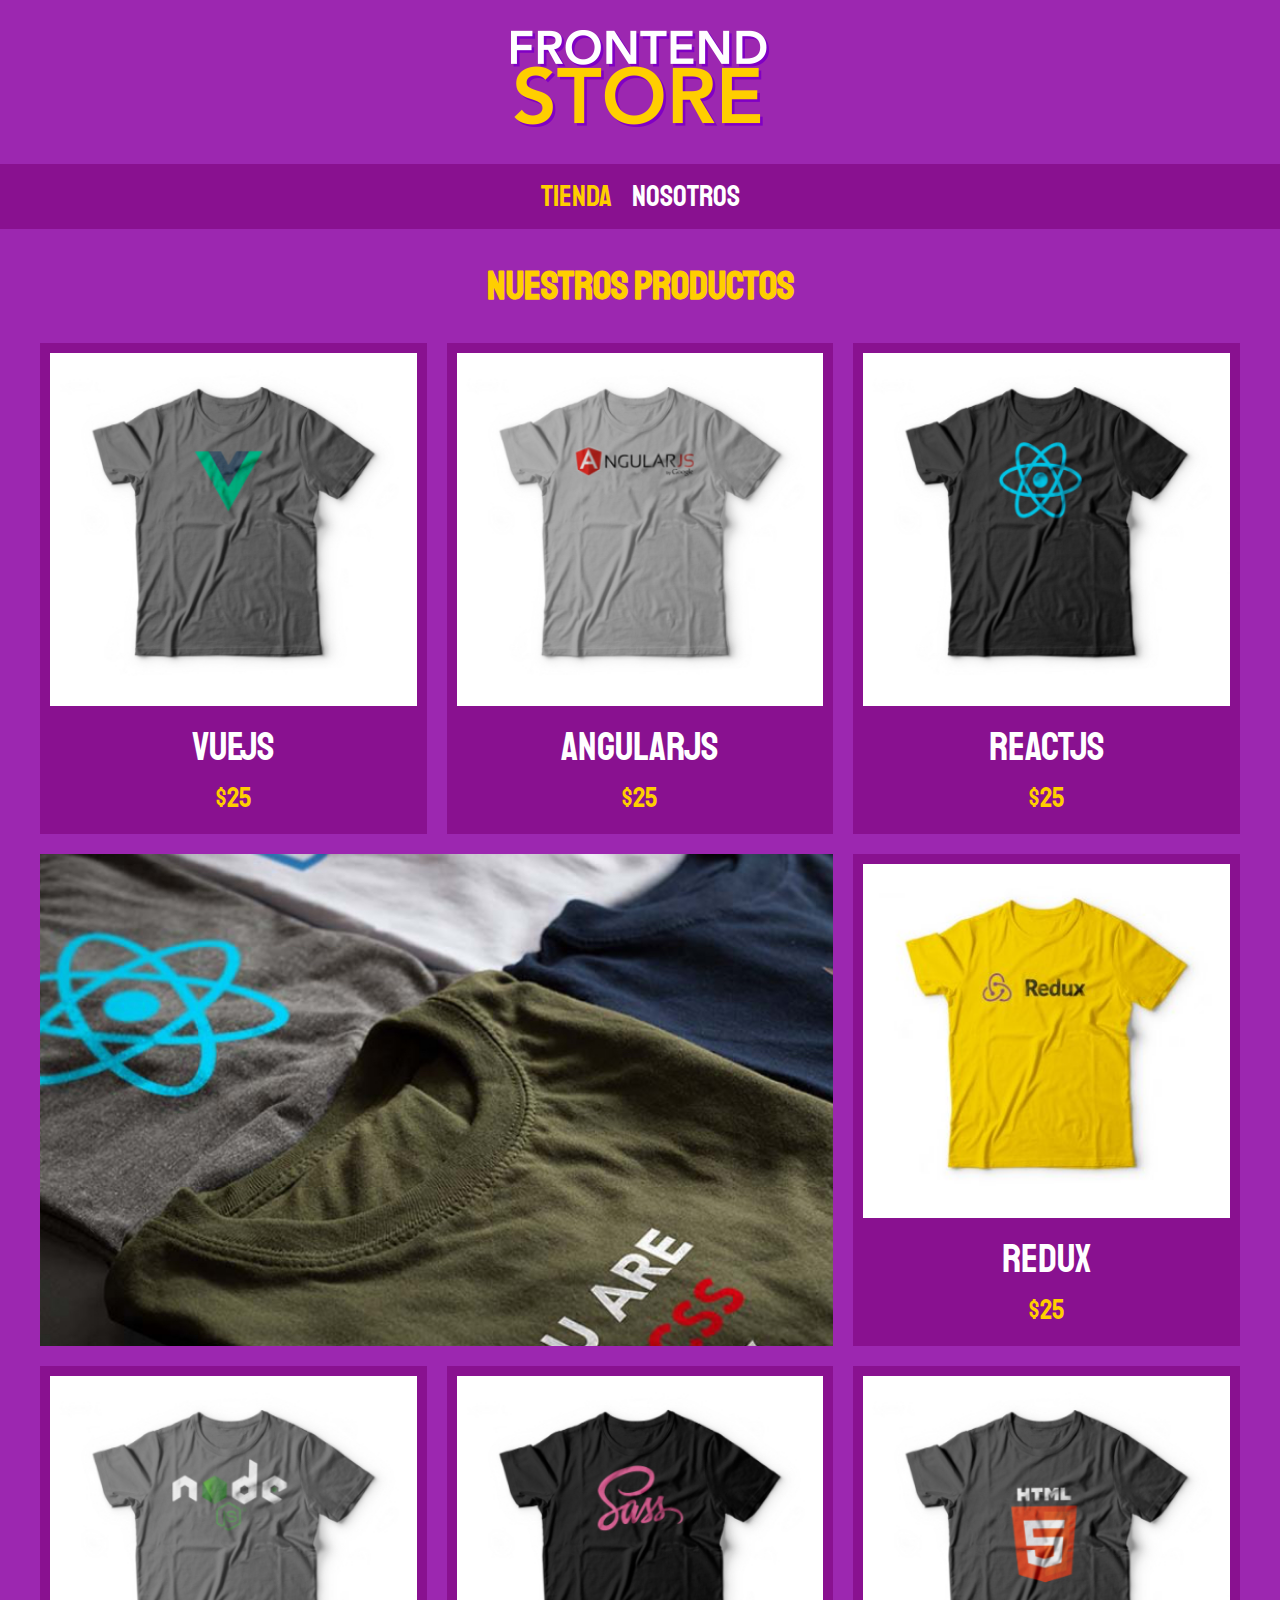
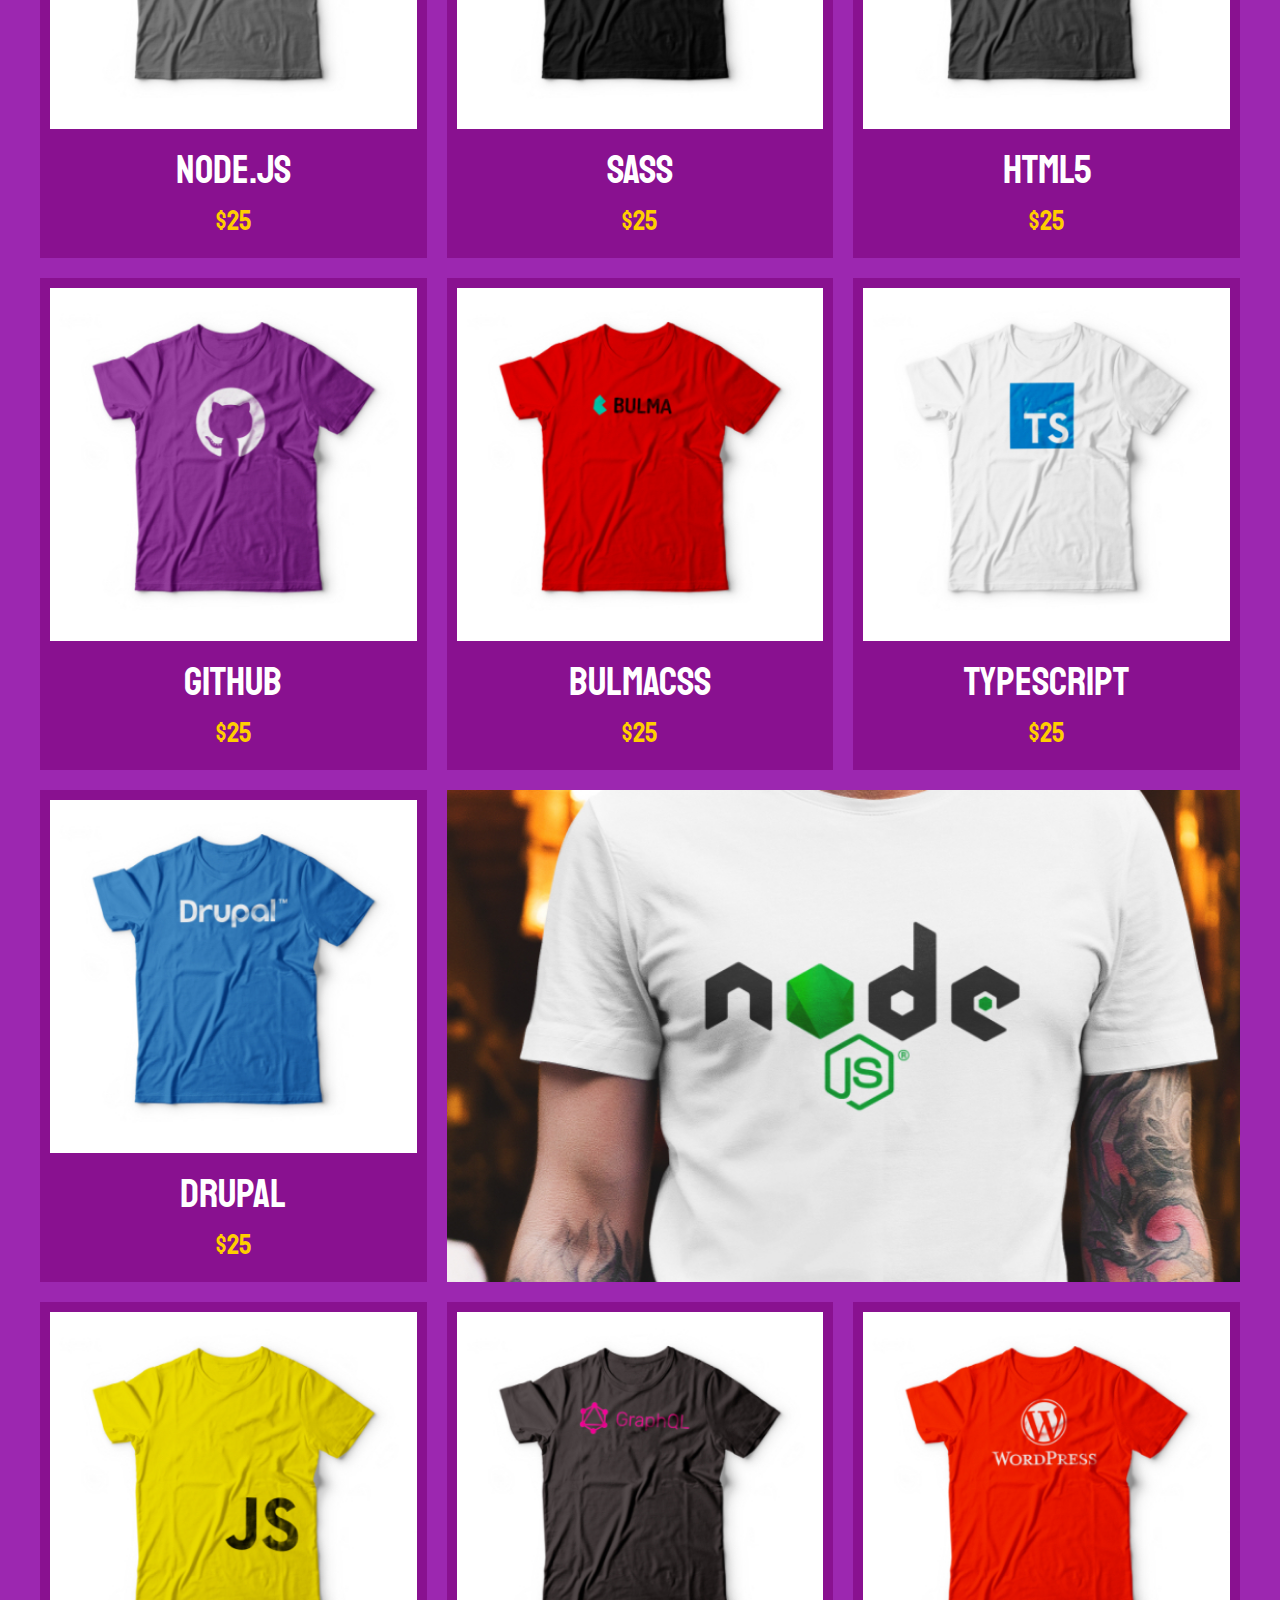
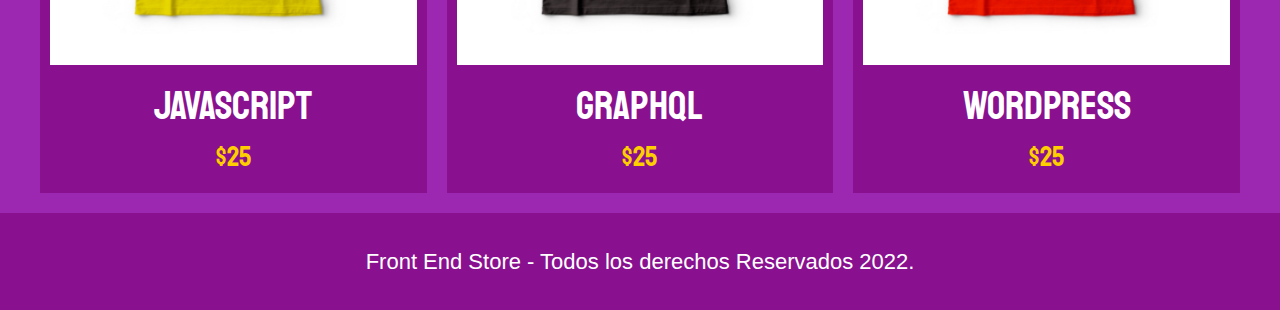
<file: index.html>
<!DOCTYPE html>
<html lang="en">
<head>
    <meta charset="UTF-8">
    <meta http-equiv="X-UA-Compatible" content="IE=edge">
    <meta name="viewport" content="width=device-width, initial-scale=1.0">
    <title>FrontEnd Store</title>
    <link rel="stylesheet" href="./css/normalize.css">
    <link rel="preconnect" href="https://fonts.googleapis.com">
    <link rel="preconnect" href="https://fonts.gstatic.com" crossorigin>
    <link href="https://fonts.googleapis.com/css2?family=Staatliches&display=swap" rel="stylesheet">
    <link rel="stylesheet" href="./css/style.css">
</head>
<body>
    <header class="header">
        <a href="index.html">
            <img class="header__logo" src="img/logo.png" alt="Logotipo">
        </a>
    </header>

    <nav class="navegacion">
        <a class="navegacion__enlace navegacion__enlace--activo" href="index.html">Tienda</a>
        <a class="navegacion__enlace" href="nosotros.html">Nosotros</a>
    </nav>

    <main class="contenedor">
        <h1>Nuestros Productos</h1>

        <div class="grid">
            <div class="producto">
                <a href="producto.html">
                    <img class="producto__imagen" src="img/1.jpg" alt="imagen camisa">
                    <div class="producto__informacion">
                        <p class="producto__nombre">VueJS</p>
                        <p class="producto__precio">$25</p>
                    </div>
                </a>
            </div> <!--.producto -->
            <div class="producto">
                <a href="producto.html">
                    <img class="producto__imagen" src="img/2.jpg" alt="imagen camisa">
                    <div class="producto__informacion">
                        <p class="producto__nombre">AngularJS</p>
                        <p class="producto__precio">$25</p>
                    </div>
                </a>
            </div> <!--.producto -->
            <div class="producto">
                <a href="producto.html">
                    <img class="producto__imagen" src="img/3.jpg" alt="imagen camisa">
                    <div class="producto__informacion">
                        <p class="producto__nombre">ReactJS</p>
                        <p class="producto__precio">$25</p>
                    </div>
                </a>
            </div> <!--.producto -->
            <div class="producto">
                <a href="producto.html">
                    <img class="producto__imagen" src="img/4.jpg" alt="imagen camisa">
                    <div class="producto__informacion">
                        <p class="producto__nombre">Redux</p>
                        <p class="producto__precio">$25</p>
                    </div>
                </a>
            </div> <!--.producto -->
            <div class="producto">
                <a href="producto.html">
                    <img class="producto__imagen" src="img/5.jpg" alt="imagen camisa">
                    <div class="producto__informacion">
                        <p class="producto__nombre">Node.js</p>
                        <p class="producto__precio">$25</p>
                    </div>
                </a>
            </div> <!--.producto -->
            <div class="producto">
                <a href="producto.html">
                    <img class="producto__imagen" src="img/6.jpg" alt="imagen camisa">
                    <div class="producto__informacion">
                        <p class="producto__nombre">SASS</p>
                        <p class="producto__precio">$25</p>
                    </div>
                </a>
            </div> <!--.producto -->
            <div class="producto">
                <a href="producto.html">
                    <img class="producto__imagen" src="img/7.jpg" alt="imagen camisa">
                    <div class="producto__informacion">
                        <p class="producto__nombre">HTML5</p>
                        <p class="producto__precio">$25</p>
                    </div>
                </a>
            </div> <!--.producto -->
            <div class="producto">
                <a href="producto.html">
                    <img class="producto__imagen" src="img/8.jpg" alt="imagen camisa">
                    <div class="producto__informacion">
                        <p class="producto__nombre">Github</p>
                        <p class="producto__precio">$25</p>
                    </div>
                </a>
            </div> <!--.producto -->
            <div class="producto">
                <a href="producto.html">
                    <img class="producto__imagen" src="img/9.jpg" alt="imagen camisa">
                    <div class="producto__informacion">
                        <p class="producto__nombre">BulmaCSS</p>
                        <p class="producto__precio">$25</p>
                    </div>
                </a>
            </div> <!--.producto -->
            <div class="producto">
                <a href="producto.html">
                    <img class="producto__imagen" src="img/10.jpg" alt="imagen camisa">
                    <div class="producto__informacion">
                        <p class="producto__nombre">TypeScript</p>
                        <p class="producto__precio">$25</p>
                    </div>
                </a>
            </div> <!--.producto -->
            <div class="producto">
                <a href="producto.html">
                    <img class="producto__imagen" src="img/11.jpg" alt="imagen camisa">
                    <div class="producto__informacion">
                        <p class="producto__nombre">Drupal</p>
                        <p class="producto__precio">$25</p>
                    </div>
                </a>
            </div> <!--.producto -->
            <div class="producto">
                <a href="producto.html">
                    <img class="producto__imagen" src="img/12.jpg" alt="imagen camisa">
                    <div class="producto__informacion">
                        <p class="producto__nombre">JavaScript</p>
                        <p class="producto__precio">$25</p>
                    </div>
                </a>
            </div> <!--.producto -->
            <div class="producto">
                <a href="producto.html">
                    <img class="producto__imagen" src="img/13.jpg" alt="imagen camisa">
                    <div class="producto__informacion">
                        <p class="producto__nombre">GraphQL</p>
                        <p class="producto__precio">$25</p>
                    </div>
                </a>
            </div> <!--.producto -->
            <div class="producto">
                <a href="producto.html">
                    <img class="producto__imagen" src="img/14.jpg" alt="imagen camisa">
                    <div class="producto__informacion">
                        <p class="producto__nombre">WordPress</p>
                        <p class="producto__precio">$25</p>
                    </div>
                </a>
            </div> <!--.producto -->

            <div class="grafico grafico--camisas"></div>
            <div class="grafico grafico--node"></div>
        </div>
    </main>

    <footer class="footer">
        <p class="footer__texto">Front End Store - Todos los derechos Reservados 2022.</p>
    </footer>
</body>
</html>
</file>
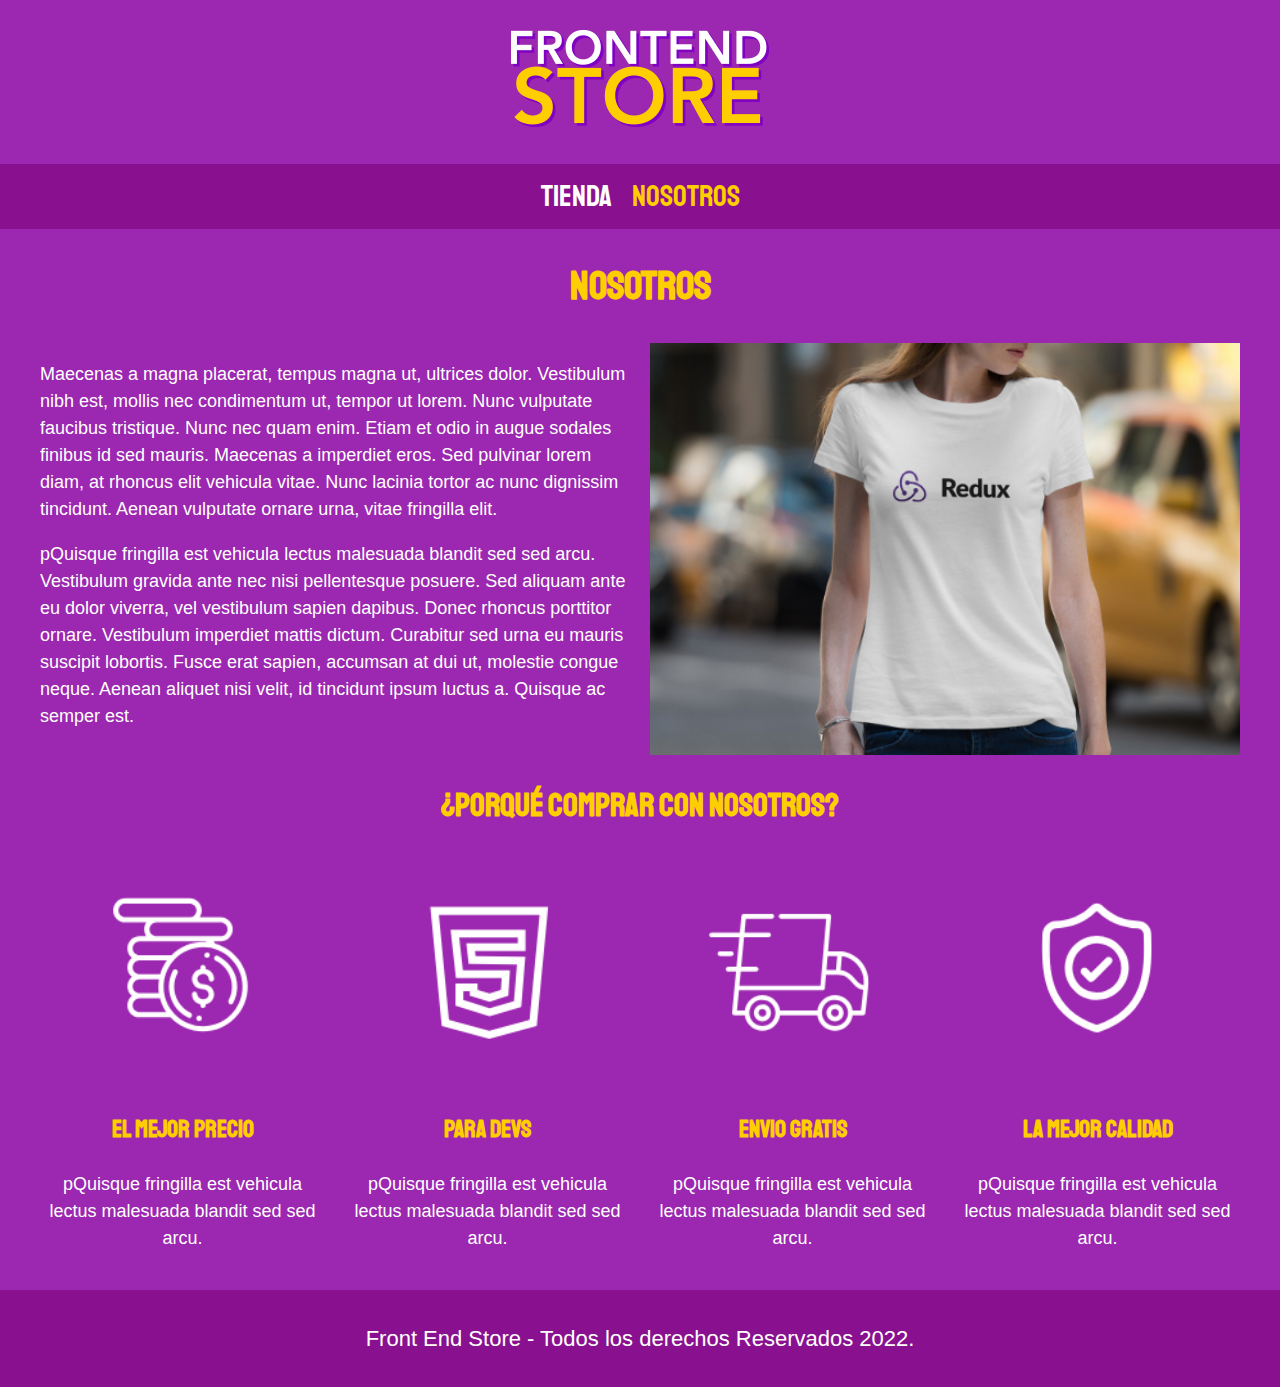
<file: nosotros.html>
<!DOCTYPE html>
<html lang="en">
<head>
    <meta charset="UTF-8">
    <meta http-equiv="X-UA-Compatible" content="IE=edge">
    <meta name="viewport" content="width=device-width, initial-scale=1.0">
    <title>FrontEnd Store</title>
    <link rel="stylesheet" href="./css/normalize.css">
    <link rel="preconnect" href="https://fonts.googleapis.com">
    <link rel="preconnect" href="https://fonts.gstatic.com" crossorigin>
    <link href="https://fonts.googleapis.com/css2?family=Staatliches&display=swap" rel="stylesheet">
    <link rel="stylesheet" href="./css/style.css">
</head>
<body>
    <header class="header">
        <a href="index.html">
            <img class="header__logo" src="img/logo.png" alt="Logotipo">
        </a>
    </header>

    <nav class="navegacion">
        <a class="navegacion__enlace" href="index.html">Tienda</a>
        <a class="navegacion__enlace navegacion__enlace--activo" href="#">Nosotros</a>
    </nav>

    <main class="contenedor">
        <h1>Nosotros</h1>

        <div class="nosotros">
            <div class="nosotros__contenido">
                <P>Maecenas a magna placerat, tempus magna ut, ultrices dolor. Vestibulum nibh est, mollis nec condimentum ut, tempor ut lorem. Nunc vulputate faucibus tristique. Nunc nec quam enim. Etiam et odio in augue sodales finibus id sed mauris. Maecenas a imperdiet eros. Sed pulvinar lorem diam, at rhoncus elit vehicula vitae. Nunc lacinia tortor ac nunc dignissim tincidunt. Aenean vulputate ornare urna, vitae fringilla elit.</P>

                <p>pQuisque fringilla est vehicula lectus malesuada blandit sed sed arcu. Vestibulum gravida ante nec nisi pellentesque posuere. Sed aliquam ante eu dolor viverra, vel vestibulum sapien dapibus. Donec rhoncus porttitor ornare. Vestibulum imperdiet mattis dictum. Curabitur sed urna eu mauris suscipit lobortis. Fusce erat sapien, accumsan at dui ut, molestie congue neque. Aenean aliquet nisi velit, id tincidunt ipsum luctus a. Quisque ac semper est.</p>
            </div>
            <img class="nosotros__imagen" src="img/nosotros.jpg" alt="imagen nosotros" >
        </div>
    </main>

    <section class="contenedor comprar">
        <h2 class="comprar__titulo">¿Porqué Comprar con nosotros?</h2>

        <div class="bloques">
            <div class="bloque">
                <img class="bloque__imagen" src="./img/icono_1.png" alt="porque comprar">
                <h3 class="bloque__titulo">El Mejor Precio</h3>
                <p>pQuisque fringilla est vehicula lectus malesuada blandit sed sed arcu.</p>
            </div> <!-- .bloque -->
            <div class="bloque">
                <img class="bloque__imagen" src="./img/icono_2.png" alt="porque comprar">
                <h3 class="bloque__titulo">Para Devs</h3>
                <p>pQuisque fringilla est vehicula lectus malesuada blandit sed sed arcu.</p>
            </div> <!-- .bloque -->
            <div class="bloque">
                <img class="bloque__imagen" src="./img/icono_3.png" alt="porque comprar">
                <h3 class="bloque__titulo">Envio Gratis</h3>
                <p>pQuisque fringilla est vehicula lectus malesuada blandit sed sed arcu.</p>
            </div> <!-- .bloque -->
            <div class="bloque">
                <img class="bloque__imagen" src="./img/icono_4.png" alt="porque comprar">
                <h3 class="bloque__titulo">La Mejor Calidad</h3>
                <p>pQuisque fringilla est vehicula lectus malesuada blandit sed sed arcu.</p>
            </div> <!-- .bloque -->
        </div> <!-- .bloques -->
        
    </section>

    <footer class="footer">
        <p class="footer__texto">Front End Store - Todos los derechos Reservados 2022.</p>
    </footer>
</body>
</html>
</file>
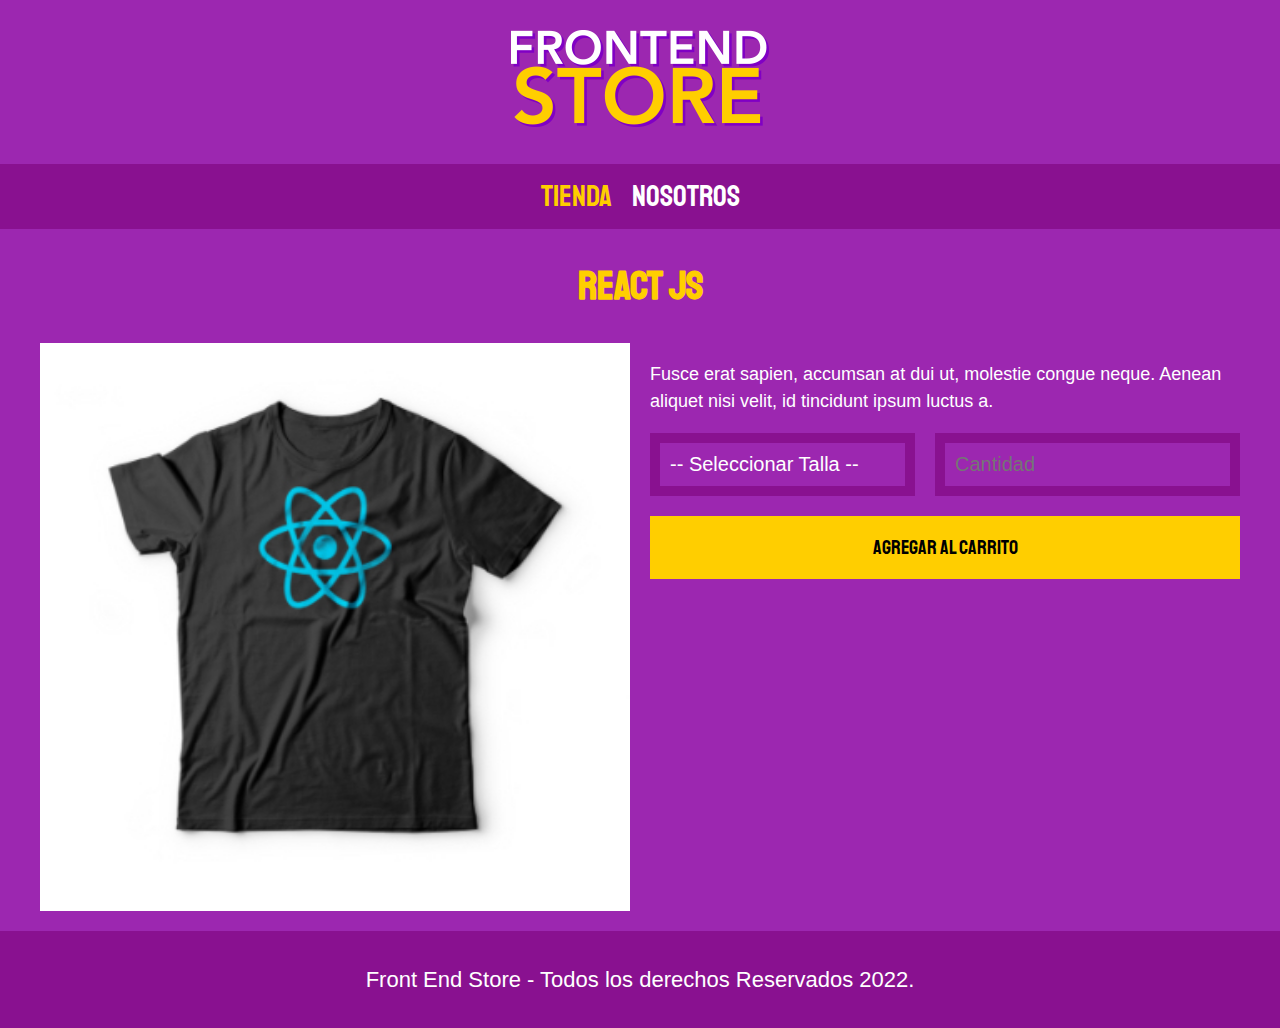
<file: producto.html>
<!DOCTYPE html>
<html lang="en">
<head>
    <meta charset="UTF-8">
    <meta http-equiv="X-UA-Compatible" content="IE=edge">
    <meta name="viewport" content="width=device-width, initial-scale=1.0">
    <title>FrontEnd Store</title>
    <link rel="stylesheet" href="./css/normalize.css">
    <link rel="preconnect" href="https://fonts.googleapis.com">
    <link rel="preconnect" href="https://fonts.gstatic.com" crossorigin>
    <link href="https://fonts.googleapis.com/css2?family=Staatliches&display=swap" rel="stylesheet">
    <link rel="stylesheet" href="./css/style.css">
</head>
<body>
    <header class="header">
        <a href="index.html">
            <img class="header__logo" src="img/logo.png" alt="Logotipo">
        </a>
    </header>

    <nav class="navegacion">
        <a class="navegacion__enlace navegacion__enlace--activo" href="index.html">Tienda</a>
        <a class="navegacion__enlace" href="nosotros.html">Nosotros</a>
    </nav>

    <main class="contenedor">
        <h1>React JS</h1>
        <div class="camisa">
            <img class="camisa__imagen" src="img/3.jpg" alt="imagen del producto">

            <div class="camisa__contenido">
                    <p>Fusce erat sapien, accumsan at dui ut, molestie congue neque. Aenean aliquet nisi velit, id tincidunt ipsum luctus a.</p>

                    <form class="formulario">
                        <select class="formulario__campo">
                            <option disabled selected>-- Seleccionar Talla --</option>
                            <option>Chica</option>
                            <option>Mediana</option>
                            <option>Grande</option>
                        </select>
                        <input class="formulario__campo" type="number" placeholder="Cantidad" min="1">
                        <input class="formulario__submit" type="submit" value="Agregar al Carrito">
                    </form>
            </div>
        </div>
    </main>

    <footer class="footer">
        <p class="footer__texto">Front End Store - Todos los derechos Reservados 2022.</p>
    </footer>
</body>
</html>
</file>
<file: css/style.css>
:root {
    --primario: #9c27B0; 
    --primarioOscuro: #891190;
    --secundario: #FFCE00;
    --secundarioOscuro: #ddb103;
    --blanco: #fff;
    --negro: #000;

    --fuentePrincipal: "Staatliches", cursive;
}

html {
    box-sizing: border-box;
    font-size: 62.5%;
  }

  *, *:before, *:after {
    box-sizing: inherit;
  }

  /* globales */
  body {
    background-color: var(--primario);
    font-size: 1.6rem;
    line-height: 1.5;
  }
  p {
    font-size: 1.8rem;
    font-family: Arial, Helvetica, sans-serif;
    color: var(--blanco);
  }
  * {
    text-decoration: none;
  }
  img {
    width: 100%;
  }
  .contenedor{
    max-width: 120rem;
    margin: 0 auto;
  }
  h1, h2, h3 {
    text-align: center;
    color: var(--secundario);
    font-family: var(--fuentePrincipal);
  }
  h1 {
    font-size: 4rem;
  }
  h2 {
    font-size: 3.2rem;
  }
  h3 {
    font-size: 2.4rem;
  }

  /* Header */
  .header {
    display: flex;
    justify-content: center;  
  }
  .header__logo {
    margin: 3rem 0;
  }
  /* Footer */
  .footer {
    background-color: var(--primarioOscuro);
    padding: 1rem 0;
    margin-top: 2rem;
  }
  .footer__texto {
    text-align: center;
    font-size: var(--fuentePrincipal);
    font-size: 2.2rem;
  }
  /* Navegacion */
  .navegacion {
    background-color: var(--primarioOscuro);
    padding: 1rem 0;
    display: flex;
    justify-content: center;
    gap: 2rem; 
  }
  .navegacion__enlace {
    font-family: var(--fuentePrincipal);
    color: var(--blanco);
    font-size: 3rem;
  }
  .navegacion__enlace--activo,
  .navegacion__enlace:hover {
    color: var(--secundario);
  }

/* Grid */
.grid {
    display: grid;
    grid-template-columns: repeat(2, 1fr);
    gap: 2rem;
}
@media (min-width: 768px) {
    .grid {
        grid-template-columns: repeat(3, 1fr);
    }
}

  /* productos */
  .producto {
    background-color: var(--primarioOscuro);
    padding: 1rem;
  }

  .producto__nombre {
    font-size: 4rem;
  }
  .producto__precio {
    font-size: 2.8rem;
    color: var(--secundario);
  }
  .producto__nombre,
  .producto__precio {
    font-family: var(--fuentePrincipal);
    margin: 1rem 0;
    text-align: center;
    line-height: 1.2;
  }

  /* graficos */
  .grafico {
    min-height: 30rem;
    background-repeat: no-repeat;
    background-size: cover;
    grid-column: 1 / 3;
  }
  .grafico--camisas {
    grid-row: 2 / 3;
    background-image: url(../img/grafico1.jpg);
  }
  .grafico--node {
    background-image: url(../img/grafico2.jpg);
    grid-row: 8 / 9;
  }

  @media (min-width: 768px) {
    .grafico--node {
        grid-row: 5 / 6;
        grid-column: 2 / 4;
      }
  }

/* nosotros */
.nosotros {
    display: grid;
    grid-template-rows: repeat(2, auto);
}
@media (min-width: 768px) {
    .nosotros {
        grid-template-columns: repeat(2, 1fr);
        column-gap: 2rem;
    }
}
.nosotros__imagen {
    grid-row: 1 / 2;
}
@media (min-width: 768px) {
    .nosotros__imagen {
        grid-column: 2 / 3;
    }
}

/* bloques */
.bloques {
    display: grid;
    grid-template-columns: repeat(2, 1fr);
    gap: 2rem;
}
@media (min-width: 768px) {
    .bloques {
        grid-template-columns: repeat(4, 1fr);
    }
}

.bloques {
    text-align: center;
}

.bloques__titulo {
    margin: 0;
}

/* pagina del producto */
@media (min-width: 768px) {
    .camisa {
        display: grid;
        grid-template-columns: repeat(2, 1fr);
        column-gap: 2rem;
    }
}

.formulario {
    display: grid;
    grid-template-columns: repeat(2, 1fr);
    gap: 2rem;
}
.formulario__campo {
    border: 1rem solid var(--primarioOscuro);
    background-color: transparent;
    color: var(--blanco);
    font-size: 2rem;
    font-family: Arial, Helvetica, sans-serif;
    padding: 1rem;
    appearance: none;
}
.formulario__submit {
    background-color: var(--secundario);
    border: none;
    font-size: 2rem;
    font-family: var(--fuentePrincipal);
    padding: 2rem;
    transition: background-color .3s ease;
    grid-column: 1 / 3;
}
.formulario__submit:hover {
    cursor: pointer;
    background-color: var(--secundarioOscuro);
}
</file>
